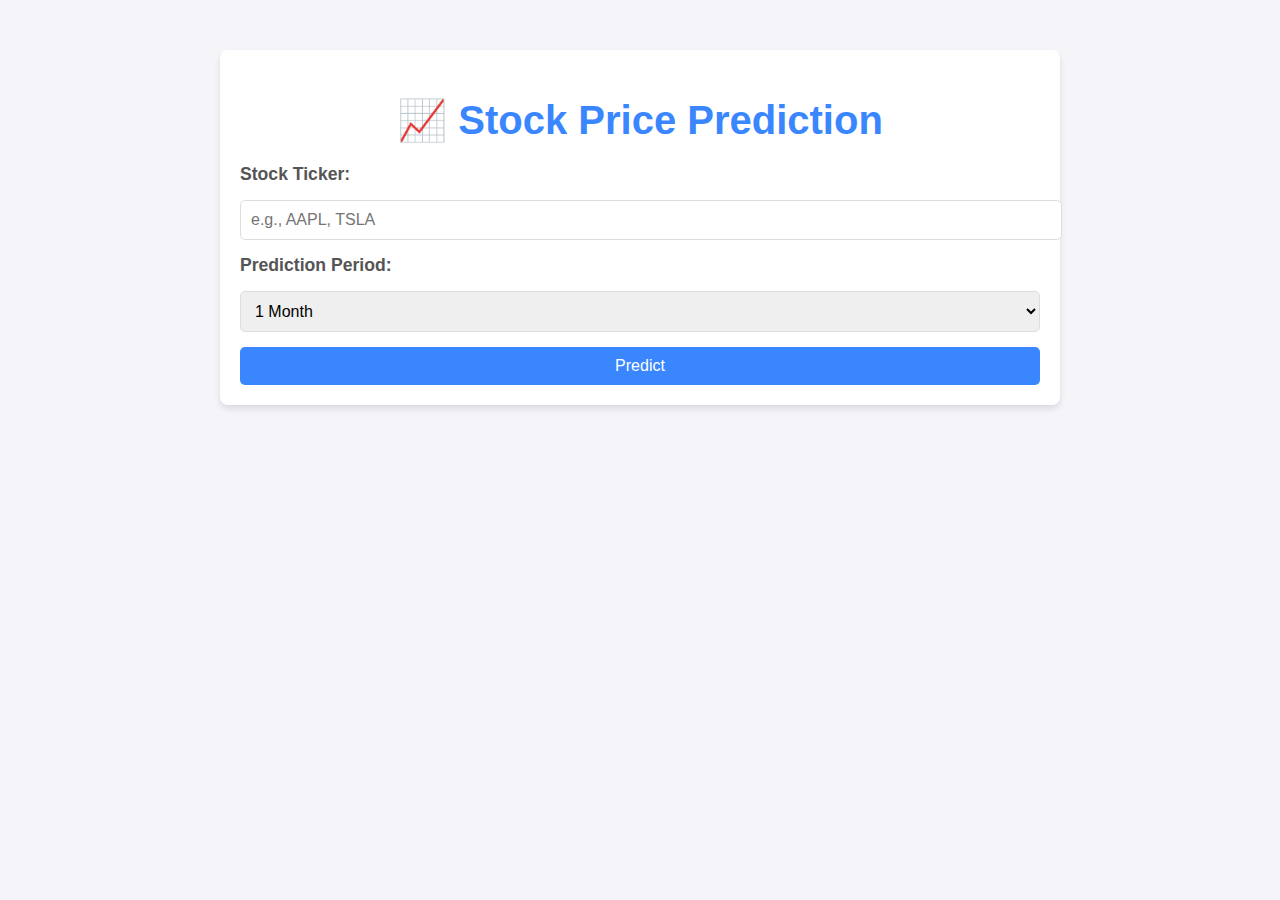
<file: templates/index.html>
<!DOCTYPE html>
<html lang="en">
<head>
    <meta charset="UTF-8">
    <meta name="viewport" content="width=device-width, initial-scale=1.0">
    <title>Stock Prediction</title>
    <link rel="stylesheet" href="/static/styles.css">
</head>
<body>
    <div class="container">
        <h1 class="title">📈 Stock Price Prediction</h1>
        <form action="/predict" method="post" class="form">
            <label for="ticker">Stock Ticker:</label>
            <input type="text" id="ticker" name="ticker" placeholder="e.g., AAPL, TSLA" required>

            <label for="period">Prediction Period:</label>
            <select id="period" name="period">
                <option value="1mo">1 Month</option>
                <option value="6mo">6 Months</option>
                <option value="1y">1 Year</option>
            </select>

            <button type="submit">Predict</button>
        </form>
    </div>
</body>
</html>
</file>
<file: static/styles.css>
/* General Reset */
body {
    margin: 0;
    padding: 0;
    font-family: 'Arial', sans-serif;
    background-color: #f4f4f9;
    color: #333;
}

/* Container Styles */
.container {
    max-width: 800px;
    margin: 50px auto;
    padding: 20px;
    background: #fff;
    box-shadow: 0px 4px 6px rgba(0, 0, 0, 0.1);
    border-radius: 8px;
}

/* Title */
.title {
    text-align: center;
    font-size: 2.5rem;
    color: #3a86ff;
    margin-bottom: 20px;
}

/* Form Styles */
.form {
    display: flex;
    flex-direction: column;
    gap: 15px;
}

label {
    font-size: 1.1rem;
    font-weight: bold;
    color: #555;
}

input, select {
    padding: 10px;
    font-size: 1rem;
    border: 1px solid #ddd;
    border-radius: 5px;
    width: 100%;
}

button {
    padding: 10px 20px;
    font-size: 1rem;
    background-color: #3a86ff;
    color: white;
    border: none;
    border-radius: 5px;
    cursor: pointer;
    transition: background-color 0.3s ease;
}

button:hover {
    background-color: #0056b3;
}

/* Plot Styles */
.plot-container {
    display: flex;
    justify-content: center;
    margin: 20px 0;
}

img {
    max-width: 100%;
    height: auto;
    border: 2px solid #ddd;
    border-radius: 5px;
}

/* Back Button */
.button {
    display: block;
    text-align: center;
    padding: 10px 20px;
    font-size: 1rem;
    background-color: #3a86ff;
    color: white;
    text-decoration: none;
    border-radius: 5px;
    margin: 20px auto;
    max-width: 150px;
    transition: background-color 0.3s ease;
}

.button:hover {
    background-color: #0056b3;
}
</file>
